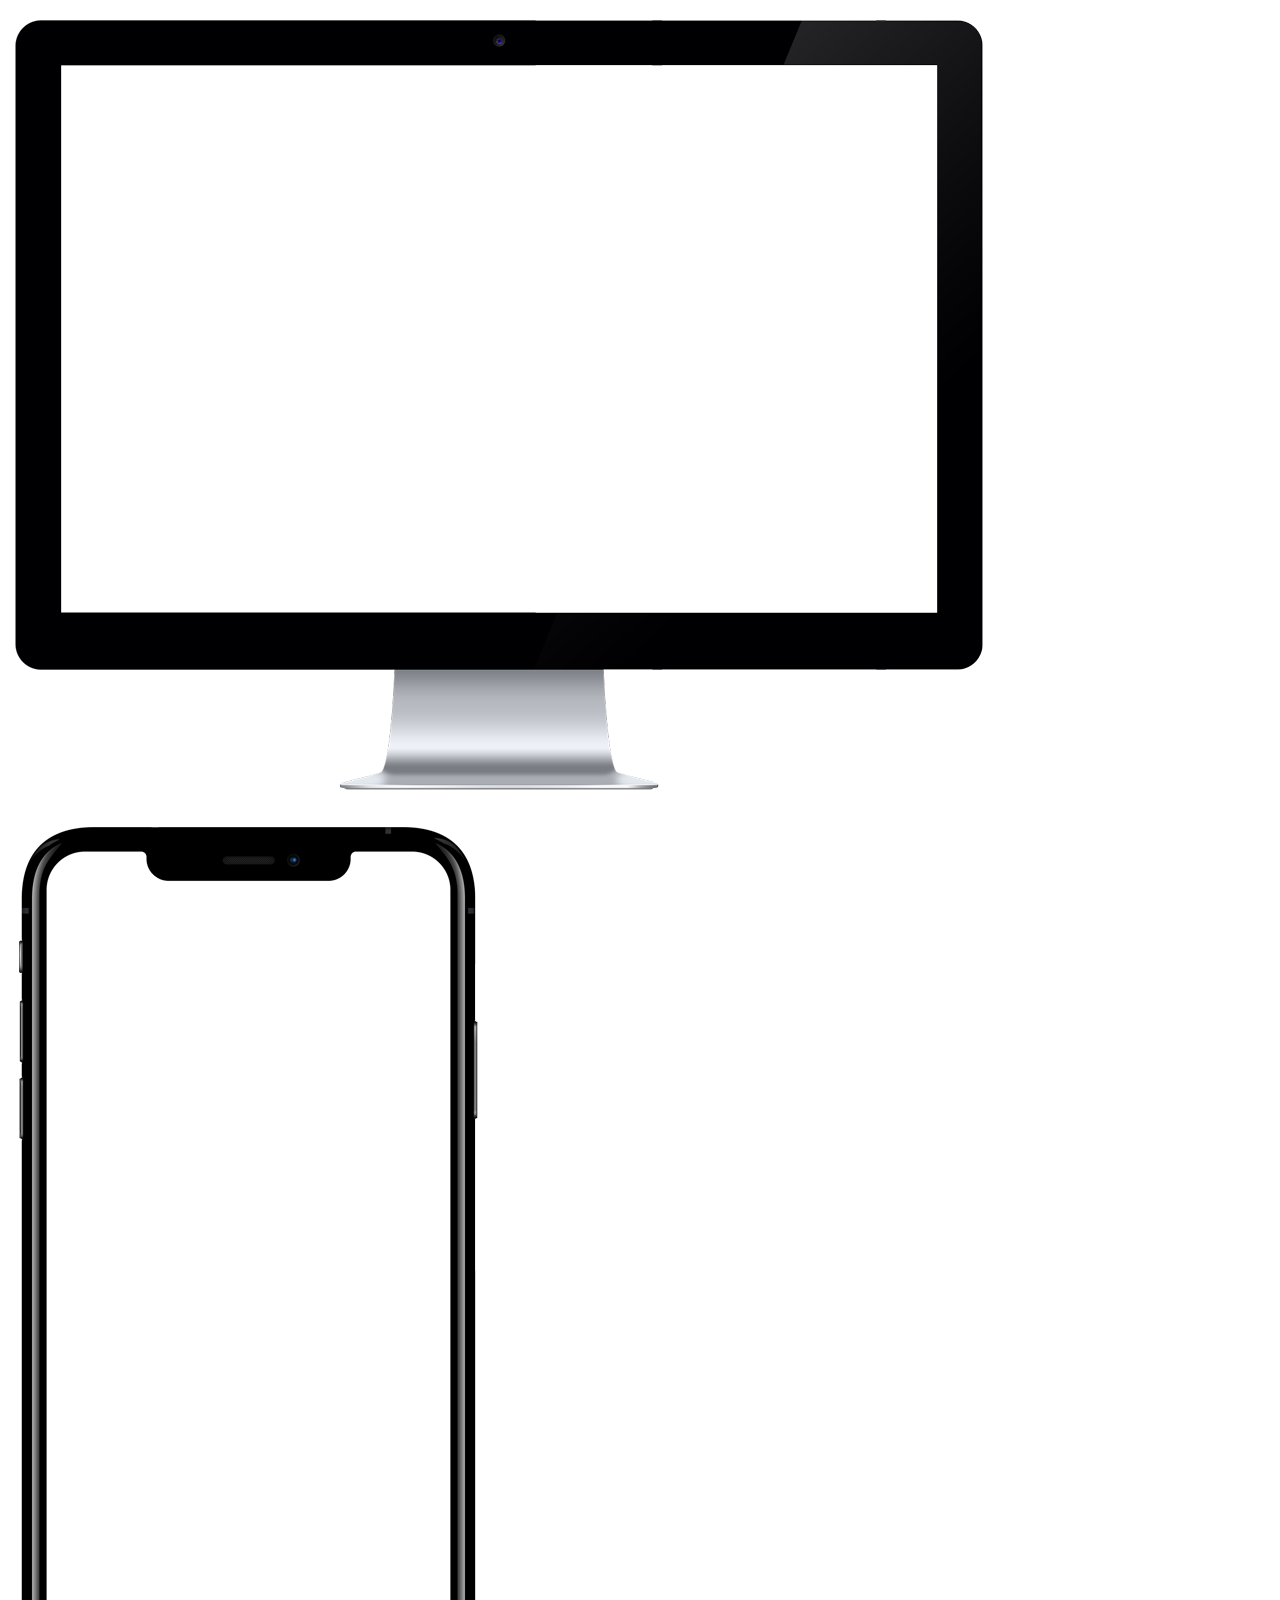
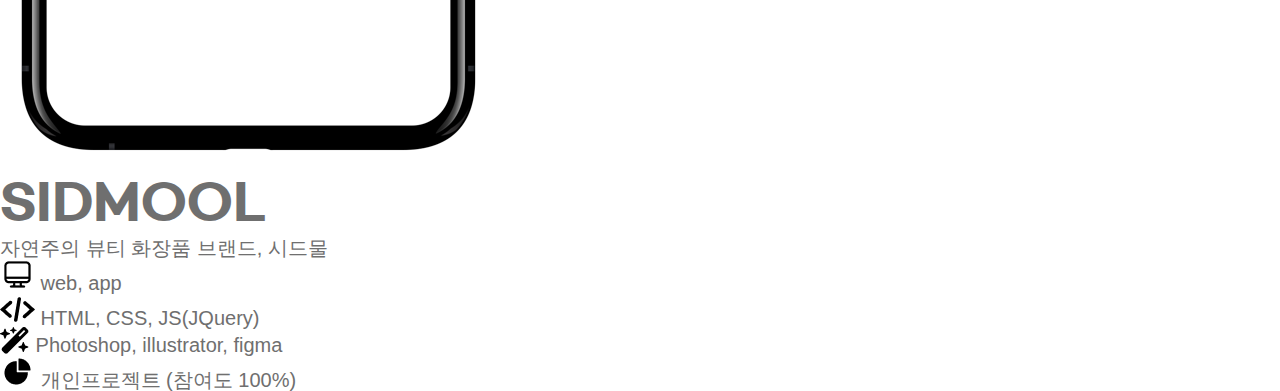
<file: design_gallery_01 copy.html>
<!doctype html>
<html>
<head>
<meta charset="utf-8">
<meta http-equiv="X-UA-Compatible" content="IE=Edge">
<meta name="viewport" content="width=device-width, initial-scale=1.0, maximum-scale=1.0, minimum-scale=1.0, user-scalable=no" />

<title>Untitled Document</title>
  <!--[if lt IE 9]>
      <script src="js/html5.js"></script>
   <![endif]-->

<link href="css/common.css" rel="stylesheet" type="text/css">
<link href="css/style.css" rel="stylesheet" type="text/css">

<link rel="stylesheet" type="text/css" href="./css/slick.css">
<script src="js/jquery-3.1.1.min.js"> </script>
<script src="js/jquery-migrate-3.0.0.js"></script>  
<script src="js/logo_screen.js"></script>  
<script src="js/gallery.js"></script>  


<script src="./js/slick.js" type="text/javascript" charset="utf-8"></script>
</head>

<body >
<div id="wrap">
  <header id="header"></header>
  <section class="projects">
    <div class="cont">
        <div class="img_box">
            <p class="moniter"><img src="images/sec2_mockup_monitor.png"></p>
            <p class="phone"><img src="images/sec2_mockup_phone.png"></p>
        </div>
        <div class="txt_box">
        <h2>SIDMOOL</h2>
        <p>자연주의 뷰티 화장품 브랜드, 시드물</p>
        
        <p><img src="images/sec2_icon_01.png"> web, app</p>
        <p><img src="images/sec2_icon_02.png"> HTML, CSS,  JS(JQuery)</p>
        <p><img src="images/sec2_icon_03.png"> Photoshop, illustrator, figma</p>
        <p><img src="images/sec2_icon_04.png"> 개인프로젝트 (참여도 100%)</p>
      </div><!--txt_box end-->
        <!-- <h1 class="wow fadeInDown" data-wow-delay="0.2s">XFAIRE</h1>
        <p class="wow fadeInDown" data-wow-delay="0.2s">Digital streaming service</p>
        <img class="wow fadeInUp" data-wow-delay="0.2s" data-src="https://s3-us-west-2.amazonaws.com/bradengelhardt/assets/xfaire.jpg"> -->
      </div>
    </div><!--cont--->
  </section>
  <footer id="footer"></footer>
</div>
</body>

</html>
</file>
<file: css/common.css>
@charset "utf-8";

/*googleips 웹폰트 css 파일 불러오기*/
@import url(https://fonts.googleapis.com/css?family=Galada|Nanum+Gothic|Nanum+Myeongjo);
/*font-family: 'Nanum Gothic', sans-serif;
font-family: 'Nanum Myeongjo', serif;
font-family: 'Galada', cursive; */


/* 저장된 글꼴 파일 선언*/
@font-face {
  font-family : 'Gmarket';  
  font-weight: 700;
  font-style: normal;
  src : url("../font/GmarketSansTTFBold.woff")format('woff'),url("../font/GmarketSansTTFBold.woff2")format('woff2'); 
}  
@font-face {
  font-family : 'Gmarket';  
  font-weight: 400;
  font-style: normal;
  src : url("../font/GmarketSansTTFMedium.woff")format('woff'),url("../font/GmarketSansTTFMedium.woff2")format('woff2'); 
}  
@font-face {
  font-family : 'Gmarket';  
  font-weight: 200;
  font-style: normal;
  src : url("../font/GmarketSansTTFLight.woff")format('woff'),url("../font/GmarketSansTTFLight.woff2")format('woff2'); 
}  
/* 저장된 글꼴 파일 선언*/
/* @font-face { font-family : font_gothic;    
                src : url(../font/NanumGothic.ttf); }  */
/* 웹사이트의 글꼴 파일 선언*/
/* @font-face { font-family : font_gothic;    
                src : url(http://uhbee.com/nanum.eot) ; }   */


* {margin:0; padding:0;
   font-size: inherit;
   font-weight: inherit;color:inherit}
html{font-size:16px; line-height:1.15em;}
body{ 
      color:#6f6f6f;
      font-family: 'Noto Sans KR', sans-serif; }
ul, ol, li{list-style-type:none}
svg,img,embed,object,iframe,fieldset {
  vertical-align: bottom;border:none;}
hr {clear:both;border:none}
a {color:inherit;text-decoration:none;background-color:transparent}
b,strong {font-weight: bolder;}
small {font-size: 80%;}
sub,sup {font-size: 75%;line-height: 0;position: relative;vertical-align: baseline;}
sub {bottom: -0.25em;}
sup {  top: -0.5em;}
table{border-collapse:collapse}
caption {  text-align: left;}
td,th { vertical-align: top; padding: 0;}
th { text-align: left;  font-weight: bold; }

button,input,optgroup,select,textarea {-webkit-appearance: none; /* 1 */
  appearance: none;
  vertical-align: middle;
  color: inherit;
  font: inherit;
  background: transparent;
  padding: 0;
  margin: 0;
  border-radius: 0;
  text-align: inherit;
  text-transform: inherit; /* 2 */
  color:inherit;font-size:inherit;
  font-family:inherit;
  outline:0
}
[type="checkbox"] {
  -webkit-appearance: checkbox;
  appearance: checkbox;
}

[type="radio"] {
  -webkit-appearance: radio;
  appearance: radio;
}
/*** Correct cursors for clickable elements. */
button,[type="button"],[type="reset"],[type="submit"] {
  cursor: pointer;
}

button:disabled,[type="button"]:disabled,[type="reset"]:disabled,[type="submit"]:disabled {
  cursor: default;
}
select:disabled {
  opacity: inherit;
}
progress {
  vertical-align: baseline;
}
textarea {
  overflow: auto;
}

[type="number"]::-webkit-inner-spin-button,
[type="number"]::-webkit-outer-spin-button {
  height: auto;
}
[type="search"] {
  outline-offset: -2px; /* 1 */
}
[type="search"]::-webkit-search-decoration {
  -webkit-appearance: none;
}
::-webkit-file-upload-button {
  -webkit-appearance: button; /* 1 */
  font: inherit; /* 2 */
}
label[for] {
  cursor: pointer;
}
details {
  display: block;
}
summary {
  display: list-item;
}
</file>
<file: css/style.css>
.inner{
  max-width:1440px;
  margin:0 auto; 
  padding:0 70px;
  box-sizing: border-box;
}
#wrap{
  position: relative;
}
h2{
  font-family : 'Gmarket';  
  font-style: normal;
  font-weight: 700;
  font-size: 3rem;
  line-height: 1.5em;
}
h3{
  font-style: normal;
  font-weight: 700;
  font-size: 3rem;
  line-height: 1.5rem;
}
.flex{
  display: flex;
}
.modal_bg{
  width: 100%;
  height: 100%;
  position: fixed;
  top: 0;
  left: 0;
  right: 0;
  background: rgba(0, 0, 0, 0.6);
  z-index: 999;
}
.modal_wrap{
  position: absolute;
  top: 50%;left: 50%;
  transform: translate(-50%, -50%);
  width: 600px;
  height: 90vh;
  background: #fff;
  z-index: 1000;
}

 /*   팝업 임시 버튼 스타일  */
 .btn-box .btn-open {
  display: block;
  width: 200px;
  height: 50px;
  margin: 80px auto 0;
  line-height: 50px;
  background: #333;
  text-align: center;
}
.btn-box .btn-open span {
  color: #fff;
}

/*********************header****************************/


/*********************section 3 clone****************************/
#clone{
  background-image: url(../images/sec3_back.jpg);
  background-size: cover;
}
#clone .clone_inner{
  display: flex;
  flex-direction: row;
  flex-wrap: nowrap;
  margin: 0 70px;
 
}
@media screen and (max-width: 1000px){
#clone .clone_inner {
    flex-direction: column;
    margin: 0 auto;}
  }
#clone .name{ 
   width:15%;
   margin: auto 0;
  }

#clone #clone_name{
  margin-top: 0px;
  margin-bottom: 0px;
  font-weight: 900;
  line-height: 1.2em; 
}

#clone .box_list {
  margin-top: 50px;
  width: 1170px;

  display: flex;
  flex-direction: row;
  flex-wrap: wrap;
  justify-content: space-between;
    
  padding-right: 15px;
    padding-left: 15px;
    margin-right: auto;
    margin-left: auto;
}

#clone .box{
  position: relative;
  width: calc(100%/2 - 30px);
  height: 40vh;
  margin-bottom: 30px;
  margin-right: 30px;
  box-sizing: border-box;



  border-radius: 80px 0 0 0;
  transition: 0.5s;
  overflow: hidden;
}

#clone .box.box_1{
  background: linear-gradient(rgba(0, 0, 0, 0), rgba(0, 0, 0, 0)), url(../images/sec3_screencapture_01.png);  

  background-size: cover;
}
#clone .box.box_1:hover{
  background: linear-gradient(rgba(0, 0, 0, 0.5), rgba(0, 0, 0, 0.5)), url(../images/sec3_screencapture_01.png);  
  background-size: cover;
}
#clone .box.box_2{
  background: linear-gradient(rgba(0, 0, 0, 0), rgba(0, 0, 0, 0)), url(../images/sec3_screencapture_02.png);  
  background-color: #484848;
  background-size: cover;
}
#clone .box.box_2:hover{
  background: linear-gradient(rgba(0, 0, 0, 0.5), rgba(0, 0, 0, 0.5)), url(../images/sec3_screencapture_02.png);  
  background-color: #484848;
  background-size: cover;
}

#clone .box.box_3{
  background: linear-gradient(rgba(0, 0, 0, 0), rgba(0, 0, 0, 0)), url(../images/sec3_screencapture_03.png);  
  background-color: #484848;
  background-size: cover;
}
#clone .box.box_3:hover{
  background: linear-gradient(rgba(0, 0, 0, 0.5), rgba(0, 0, 0, 0.5)), url(../images/sec3_screencapture_03.png);  
  background-color: #484848;
  background-size: cover;
}
#clone .box.box_4{
  background: linear-gradient(rgba(0, 0, 0, 0), rgba(0, 0, 0, 0)), url(../images/sec3_screencapture_04.png);  
  background-color: #484848;
  background-size: cover;
}
#clone .box.box_4:hover{
  background: linear-gradient(rgba(0, 0, 0, 0.5), rgba(0, 0, 0, 0.5)), url(../images/sec3_screencapture_04.png);  
  background-color: #484848;
  background-size: cover;
}
#clone .box:hover{
  /* background:rgba(0, 0, 0, 0.3); */
  border-radius: 0 0 0 0;
  background-color:  rgba(0, 0, 0, 0.5);
}


#clone .box:hover .txt_box{
  transform: translateY(0%);
}
#clone .txt_box{
  position: absolute;
  width: 100%;
  bottom: 0;
  left: 0;
  background-color:rgba(0, 0, 0, 0.9);
  color: #fff;
  transform: translateY(50%);
  transition: .4s;
}
#clone .txt_box .tit h2{
  font-weight: 700;
}
#clone .txt_box .tit{
  display: flex;
  flex-direction: row;
  flex-wrap: wrap;
  margin-left: 30px;
  
}
#clone .txt_box .tit p{
  color: #fff;
  line-height: 1.3em;
  margin-left: 20px;
  margin-top: 28px;
}
#clone .txt_box .txt{
  display: flex;
  flex-direction: row;
  flex-wrap: wrap;
  justify-content: space-between;
}
#clone .txt_box .txt p{
  color: #fff;
  font-size: 1.5rem;
  line-height: 1.3em;
  margin-left: 30px;
  text-align: start;
}
#clone .txt_box .txt .link{
  margin-right: 20px;
  margin-bottom: 20px;
}
#clone .txt_box .txt .link img{
  width: 70%;
}
@media screen and (max-width: 1000px) {  
  #clone .inner{
    /* display: flex;
    flex-wrap: wrap;
    justify-content: space-between; */
    flex-direction: column;
    
  }
  #clone .name {
    width: auto;
    margin: 70px auto 0 auto;
}
#clone .box_list {
  /* margin-top: 50px;
  display: flex;
  flex-direction: row;
  flex-wrap: wrap;
  justify-content: space-between; */
  width: 100%;
}
#clone .box {
  /* position: relative;
  width: calc(100%/2 - 30px);
  margin-bottom: 30px;
  margin-right: 30px;
  box-sizing: border-box;
  background-image: url(../images/logo-screen_moon.png);
  background-color: #484848;
  border-radius: 80px 0 0 0;
  transition: 0.5s; */
  height: 300px;
}
}  

@media screen and (max-width: 768px) {  
  #clone .inner {
    /* flex-direction: column; */
    padding: 0 10px;
}
#clone .box_list {
  margin-top: 15px;
}
#clone .box {
  width: calc(100%/2 - 10px);
  margin-bottom: 10px;
  margin-right: 10px;
}
#clone .txt_box .tit h2 {
  font-size: 20px;
}
#clone .txt_box .tit {
  margin-left: 10px;
}
#clone .txt_box .tit p {
  color: #fff;
  font-size: 14px;
  margin-top: 21px;
  /* line-height: 1.3em;
  margin-left: 20px;
 */
}
#clone .txt_box .txt p {
  margin-left: 10px;
  /* color: #fff;
  font-size: 1.5rem;
  line-height: 1.3em; */

}
#clone .box {
  height: 265px;
}

#clone .txt_box{
  position: absolute;
  width: 100%;
  bottom: 0;
  left: 0;
  background-color: #333;
  color: #fff;  transition: .4s;
  transform: translateY(0%);

}
}

/*********************footer****************************/



/****************************************************** 레이아웃에서 가져온것 */
/* general styles */

body {
    font-family: "Raleway", sans-serif !important;
  }
  
  ul {
    list-style-type: none;
  }
  
  a {
    text-decoration: none !important;
  }
  
  h1 {
    color: #7ABDFF;
    font-weight: bold;
  }
  
  p {
    font-size: 20px;
    /* color: #484848; */
  }

  
  
  .section {
    text-align: center;
  }
  
  .skillbar {
    cursor: pointer;
  }
  
  .hide {
    display: none;
  }
  
  .display {
    display: block;
  }
  
  /* flash alert styles */
  
  .flash-container {
    width: 100%;
    position: fixed;
    z-index: 700;
    padding-top: 20px;
    font-weight: bold;
  }
  
  .alert {
    text-align: center !important;
    width: 500px !important;
    margin-left: auto !important;
    margin-right: auto !important;
    color: #211809 !important;
  }
  
  /* Nav Screen */
  
  .nav-screen {
    height: 100%;
    z-index: 500;
    position: fixed;
    background-color: rgba(0, 0, 0, 0.8);
    opacity: 1;
    right: -285px; /* start off behind the scenes */
    -webkit-font-smoothing: antialiased;
    position: fixed;
    width: 285px;
  }
  .nav-screen .close_x{
    position: absolute;
    top:20px;
    right: 20px;
  }
  .nav-screen .active {
    display: block;
  }



    /* logo Screen */
    #logo-screen {
      /* background-image: url(../images/logo-screen_back.jpg); */
      background: linear-gradient(rgba(0, 0, 0, 0.3), rgba(0, 0, 0, 0.3)), url(../images/logo-screen_back.jpg);  

      display: none;
      position: relative;
    height: 100%;
    width: 100%;
    z-index: 500;
    position: fixed;
   
  
    background-size: cover;
    opacity: 1;
    box-sizing: border-box;
    overflow: hidden;
    /* right: -285px; */
     /* start off behind the scenes */

    -webkit-font-smoothing: antialiased;
    position: fixed;
  }

  #logo-screen .close_x img{
    position: absolute;
    top:10px;
    right: 10px;
  }

    #logo-screen .text-box{
    margin-top: 80px;
    margin-left: 70px;
    color: #fff;
    font-weight: 900;
    width: 500px;
    z-index: 5;
  }
  @media screen and (max-width: 1000px) {  
    #logo-screen .text-box{
      margin-top: 70px;
      margin-left:20px;
    }
  }
  #logo-screen .name_top{
    display: flex;
    flex-direction: row;
  }
  @media screen and (max-width: 500px) {  
    #logo-screen .name_top{
      /* display: flex; */
      flex-direction:column;
      margin-bottom: 20px;
    }
  }
  #logo-screen .text-box .hi{
    color: #fff;
    font-weight: 300;
  }
  #logo-screen .name{
    color: #fff;
    font-weight: 900;
    margin-bottom: 20px;
  }
  #logo-screen .name_box{
    display: flex;
    flex-direction: row;
  }
  #logo-screen .name_box h2{
    margin-top: 0;
  }

  #logo-screen .line{
    width: 100px;
    background-color: #fff;
    display: block;

    margin: 10px 5px 10px 5px;
    margin-left: 10px;
    margin-right: 10px;
    height: 1px;
    background-color: #fff;
    transform: translateY(25px);
  }


  #logo-screen .big{
    font-family : 'Gmarket';  
    font-size: 8rem;
    line-height: 9rem;
    font-weight: 900;
  }
  #logo-screen .big a{
    color: transparent;
    -webkit-text-stroke-width: 1px;
    -webkit-text-stroke-color: #fff;
  }
  #logo-screen .big a:hover{
    color: #fff;    -webkit-text-stroke-width: 0px;
  }
  @media screen and (max-width: 1000px) {  
    #logo-screen .big{
      /* font-family : 'Gmarket';   */
      font-size: 6rem;
      line-height: 1em;
      font-weight: 900;
    }
  }

  @media screen and (max-width: 768px) {  
    #logo-screen .big{
      /* font-family : 'Gmarket';   */
      font-size: 4rem;
      /* line-height: 1em;
      font-weight: 900; */
    }
  }


  #logo-screen .kakao_box{
    z-index: 50;
  }
  #logo-screen .kakao_box .kakao_txt{
    display: flex;
  }
 
  #logo-screen .kakao_box .txt{
    z-index: 50;
  }
  #logo-screen .kakao_box .txt a{
    color: #fff;
  }
  #logo-screen .kakao_box .mail{
    margin-top: auto;
  }
  @media screen and (max-width: 768px) {  
    #logo-screen .kakao_box .mail{
      margin-top: -15px;
    }
  }
  /* #logo-screen .kakao_box .txt a:hover{
    color: #7ABDFF;
  } */

  
  #logo-screen .kakao_img img{
    width: 150px;
  }
  @media screen and (max-width: 768px) {  
    #logo-screen .kakao_img img{
      display: none;
    }
  }
 

  #logo-screen .kakao_box .btn{
   margin-top: 20px;
}
  #logo-screen .kakao_txt .btn_a {
    color: #fff;
  }
  #logo-screen .kakao_txt .btn_a:hover {
    color: #fff;
    background-color: #7ABDFF;
  }



  #logo-screen .moon img{
    animation-name: rotate_image;
    animation-duration: 15S;
    animation-iteration-count: infinite;
    animation-timing-function: linear;

    position: absolute;
    bottom: -30%;
    right: -5%;
    z-index: -1;
   
  }
  @keyframes rotate_image{
    0%{transform: rotate(0deg);}
    50%{transform: rotate(180deg);}
    100%{transform: rotate(360deg);}
  }


  @media screen and (max-width: 768px) { 
    #logo-screen .moon img{
      bottom: -50%;
      filter: brightness(0.8);
      z-index: -2;
    } 
  }
  #logo-screen .astronaut img{
    width: 150px;
    position: absolute;
    top: 10%;
    right: 10%;
    animation:dungdung 1s infinite alternate;  
  }
  @keyframes dungdung{
    0%{transform:translate(0,0);}
    100%{transform:translate(0,50px);}
 }  
 @media screen and (max-width: 1000px) {  
  #logo-screen .astronaut img{
    width: 130px;
  }
}
 @media screen and (max-width: 768px) {  
  #logo-screen .astronaut img{
    width: 75px;
    top: 25%;
    right: 10%;
    filter: brightness(0.8);
    z-index: -1;
  }
}


  /* @keyframes rotate_image{
    from{transform: perspective(); transform: rotate(-360deg);}
    to{transform: rotate(360deg);}
  } */

  /* nav header links */
  
  .nav-brand {
    position: fixed;
    left: 10px;
    /* top:7px; */
    z-index: 600;
    padding: 4px;
    animation: fadeIn 1s 2s both;
  }
  
  .nav-brand img {
    width: 50px;
  }
  .nav-brand:hover img{
    filter: invert(50%) sepia(99%) saturate(1990%) hue-rotate(185deg) brightness(110%) contrast(50%);
  }
  
  .bars {
    display: none !important;
    float: right;
    padding: 20px;
    position: fixed;
    right: 0;
    z-index: 500;
    cursor: pointer;
    animation: fadeIn 1s 2s both;
  }
  
  .fa-times {
    color: #ff6363;
    float: right;
    padding: 20px;
    right: 0;
    z-index: 600;
    cursor: pointer;
  }
  
  .header-links {
    position: fixed;
    width: 100%;
    z-index: 500;
 padding-right: 20px;
 animation: fadeIn 1s 2s both;
  }
  
  .header-links li {
    color: white;
    display: inline;
    float: right;
    padding: 15px;
    font-size: 16px;
   
  }
  
  .header-links a {
    font-weight: 700;
    color: #757575;
    -webkit-transition: all 0.2s ease-in;
  }
  
  .header-links a:hover {
    color: #7ABDFF !important;
  }
  
  /* slide out nav menu styles */
  
  .nav-container {
    padding-top: 10%;
  }
  
  .nav-links {
    width: 250px;
    text-align: center;
    margin-left: auto;
    margin-right: auto;
  }
  
  .nav-links ul {
    margin-top: 15%;
    text-align: center;
    padding-top: 10%;
  }
  
  .nav-links a {
    color: #ffffff;
    font-size: 30px;
    line-height: 2.5;
    font-weight: bold;
    text-decoration: none;
    margin-left: auto;
    margin-right: auto;
  }
  
  .nav-links a:hover {
    color: #7ABDFF;
    -webkit-transition: all 0.6s ease-in-out;
    -o-transition: all 0.6s ease-in-out;
    -ms-transition: all 0.6s ease-in-out;
    -moz-transition: all 0.6s ease-in-out;
    transition: all 0.6s ease-in-out;
  }
  
  #fp-nav ul li .fp-tooltip {
    color: #5f5f5f !important;
  }
  
  /* Expanding border effect */
  
  .header-links a::after {
    display: block;
    margin: 0 auto;
    margin-top: 5px;
    width: 0;
    height: 2px;
    background-color: #fff;
    content: "";
    opacity: 0;
    -webkit-transition: width 0.6s, opacity 0.8s;
    -moz-transition: width 0.6s, opacity 0.8s;
    transition: width 0.6s, opacity 0.8s;
  }
  
  .header-links a:hover::after,
  .header-links a:focus::after {
    opacity: 1;
    width: 100%;
  }
  
  /* main header section */
  
  .opaque-bg {
    margin-left: auto;
    margin-right: auto;
    max-width:500px;
    padding: 1px 1px 5px 5px;
  }
  #aboutme .inner{
    padding: 0 30px;
  }
  .aboutme {
    background-image: url(../images/sec1_back.jpg);
    background-size:contain;
  }
  
  .aboutme p {
    color: white;
    font-weight: 100;
    font-size: 1.5rem;
  }
  .aboutme  h2{
    color: white;
    font-weight: 900;
  }
  #aboutme .opaque-bg{
    display: flex;
    flex-direction: row;
    flex-wrap: nowrap;
    justify-content: center;
  }
  #aboutme .astronaut{
    position: absolute;
    top: 10%;
    right: 50%;
    transform: translate(50%, 0);
  }
  /* 우주인 */
    #aboutme .astronaut img{
    width: 100px;
    animation:dungdung 1s infinite alternate;  
  }
  /* 둥둥 애니메이션 */
  @keyframes dungdung{
    0%{transform:translate(0,0);}
    100%{transform:translate(0,50px);}
 }  
 @media screen and (max-width: 768px) {  
  #aboutme .astronaut img{
    width: 75px;
  }
}

 #aboutme h2{
  font-size: 3rem;
}
  #aboutme .line{
    display: block;
    width: 100%;
    margin: 10px 5px 10px 5px;
    margin-left: 10px;
    margin-right: 10px;
    height: 1px;
    background-color: #fff;
    transform: translateY(25px);

    /* height: 1px;
    position: relative; */
   
  }
  #aboutme p{
     font-family: 'Noto Sans KR';  
  }
 

  .aboutme .earth img{
    height: 200px;
    position: absolute;
    width: 100%;
    bottom: 0;
    right: 0;
  }
  

  #aboutme .scrolldown{
    position: absolute;
    bottom: 60px;
    left: 50%;
    transform: translateX(-50%);
    background: #25271d33;
    border-radius: 50%;
    animation: fadeIn 1s 2s both;
  }
  #aboutme .scrolldown .mouse_outline{
    width: 30px;
    height: 48px;
    border-radius: 12px;
    border: 2px solid #fff;
  }
  #aboutme  .scrolldown p.mouse_wheel{
    width: 4px;
    height: 12px;
    border-radius: 2px;
    background: #fff;
    position: absolute;
    top: 12px;
    left: calc(50% - 2px);
    animation: mouseslide 1s linear reverse infinite;
  }

 /* mouse scroll (하단 마우스 휠) */
  @keyframes mouseslide{
    0%{transform: translateY(0);}
    100%{transform: translateY(-4px);}
  }
  



    /* bouncing arrow */
  
    .fa-chevron-down {
      color: #fff !important;
      bottom: 15px;
      margin-left: -30px;
      cursor: pointer;
      position: absolute;
      opacity: 0;
      -webkit-transition: 1.2s ease;
    }
  /* Scroll down indicator (bouncing) */
  
  @-webkit-keyframes bounce {
    0%,
    20%,
    50%,
    80%,
    100% {
      -webkit-transform: translateY(0);
      transform: translateX(0);
    }
    40% {
      -webkit-transform: translateY(-30px);
      transform: translateY(-30px);
    }
    60% {
      -webkit-transform: translateY(-15px);
      transform: translateY(-15px);
    }
  }
  
  @-moz-keyframes bounce {
    0%,
    20%,
    50%,
    80%,
    100% {
      transform: translateY(0);
    }
    40% {
      transform: translateY(-30px);
    }
    60% {
      transform: translateY(-15px);
    }
  }
  
  @keyframes bounce {
    0%,
    20%,
    50%,
    80%,
    100% {
      -ms-transform: translateY(0);
      transform: translateY(0);
    }
    40% {
      -ms-transform: translateY(-30px);
      transform: translateY(-30px);
    }
    60% {
      -ms-transform: translateY(-15px);
      transform: translateY(-15px);
    }
  }
  
  .bounce {
    -webkit-animation: bounce 2s infinite;
    animation: bounce 2s infinite;
  }
  

  /* about section */

  /********************** 프로젝트 start ********************/
  @import url('https://fonts.googleapis.com/css?family=Raleway');  
 $defaultSeconds: 3s;  
 body {  
      margin: 0;  
      padding: 0;  
      /* font-family: 'Raleway', sans-serif;   */
 }  
 .flex-container {  
      position: absolute;  
      top:0;
      height: 100vh;  
      width: 100%;  
      display: -webkit-flex; /* Safari */  
      display: flex;  
      overflow: hidden;  
     
 }  

 @media screen and (max-width: 768px) {  
  .flex-container {  flex-direction: column;  
  }
}  

 .flex-title {  
  font-family : 'Gmarket'; 
      color: #f1f1f1;  
      position: relative;  
      font-size: 5rem;  
      margin: auto;  
      text-align: center;  
      transform: rotate(90deg);  
      top: 40%;  
      -webkit-transition: all 500ms ease;  
      -moz-transition: all 500ms ease;  
      -ms-transition: all 500ms ease;  
      -o-transition: all 500ms ease;  
      transition: all 500ms ease;  

 }  
 @media screen and (max-width: 1500px) {  
  .flex-title {font-size: 3rem;}  
 }

 @media screen and (max-width: 768px) {  
  .flex-title { 
    transform: rotate(0deg) !important;
    font-size: 2.5rem;
  }  
  .flex-slide:hover .flex-title{
    display: none;
  }
  .big_tit{
    font-size: 12px;
  }
}  




 .flex-about {  
      opacity: 0;  
      color: #f1f1f1;  
      position: relative;  
      width: 70%;  
      font-size: 2vw;  
      padding: 3.5%;  
      top: 20%;  
      border: 1px solid #f1f1f1; 
      /* border-radius: 50px 0 0 0 ;   */
      line-height: 1.3;  
      margin: auto;  
      text-align: left;  
      transform: rotate(0deg);  
      -webkit-transition: all 500ms ease;  
      -moz-transition: all 500ms ease;  
      -ms-transition: all 500ms ease;  
      -o-transition: all 500ms ease;  
      transition: all 500ms ease;  
      font-family: 'Noto Sans KR', sans-serif; 

 }  
 @media screen and (max-width: 768px) {  
  .flex-about {  
    border: none; 
    width: 90%;
    top: 50%;
    transform: translateY(-50%);
  }
 }
 #projects .flex-about .tit{
  text-align: center;
  font-weight: 900;
  font-size: 2rem;
}
@media screen and (max-width: 768px) {  
  #projects .flex-about .tit{
  
    font-size: 1.5rem;
    line-height: 1.3em;
    margin-bottom: auto;
    font-weight: 400;
  }
}

 .flex-about p{
  color: #fff; 
  font-size: 1.5rem;
 }
 #projects .flex-about .txt img{
  width: 18px;
  margin-right: 5px;
 }
 @media screen and (max-width: 768px) {  
  #projects .flex-about .txt img{
    width: auto;
    }
} 
#projects .flex-about .link_list{
  display: flex;
  flex-direction: row;
  flex-wrap: wrap;
} 
.btn_a{
 padding: 5px 10px;
  border: 1px solid #fff;
  border-radius: 10px;
  margin-right: 10px;
}
#projects .btn_a a{
  color: #fff; 
}


#projects .btn_a:hover{
  color: #fff; 
  background-color: #7ABDFF;
}

#projects .flex-about .link_list img{
  width: 18px;
  margin-right: 5px;

}

/* 프로젝트 호버시 */

 .flex-slide:hover .flex-title{
  /* opacity: 0; */
  transform: rotate(0deg);
  top: 20%;
 }
.flex-slide:hover .flex-about  {
  opacity: 1;  
}
.flex-slide:hover .big_tit{
  opacity: 0;  
}
.flex-slide.home:hover{
  background: linear-gradient(rgba(0, 0, 0, 0.8), rgba(0, 0, 0, 0.7)), url(../images/sec2_backimg_01.jpg);
  background-size: cover;
  background-position: center center;
}

.flex-slide.about:hover {
  background: linear-gradient(rgba(0, 0, 0, 0.8), rgba(0, 0, 0, 0.7)), url(../images/sec2_backimg_02.jpg);
  background-size: cover;
  background-position: center center;
}  

.flex-slide.work:hover {
  background: linear-gradient(rgba(0, 0, 0, 0.7), rgba(0, 0, 0, 0.7)), url(../images/sec2_backimg_03.jpg);
  background-size: cover;
  background-position: center center;}

  .flex-slide.canya:hover {
    background: linear-gradient(rgba(0, 0, 0, 0.7), rgba(0, 0, 0, 0.7)), url(../images/sec2_backimg_04.jpg);
    background-size: cover;
    background-position: center center;}

 .flex-slide {  
      -webkit-flex: 1; /* Safari 6.1+ */  
      -ms-flex: 1; /* IE 10 */    
      flex: 1;  
      /* cursor: pointer;   */
      -webkit-transition: all 500ms ease;  
      -moz-transition: all 500ms ease;  
      -ms-transition: all 500ms ease;  
      -o-transition: all 500ms ease;  
      transition: all 500ms ease;  
      -ms-overflow-style: none;
 }  

 .flex-slide::-webkit-scrollbar{
  display:none;
}


 @media screen and (max-width: 768px) {  
  .flex-slide {  overflow: auto;  
  overflow-x: hidden;  }
  /* .flex-slide::-webkit-scrollbar { 
    display: none;
} */
}  



 /* .flex-slide p {  

 }    */
 /* @media screen and (max-width: 768px) {  
  .flex-slide p{font-size: 2em; }
}   */
 /* .flex-slide ul li {  
      @media screen and (max-width: 768px) {  
           font-size: 2em;  
      }  
 }    */

 .flex-slide:hover {  
      -webkit-flex-grow: 3;  
      flex-grow: 3;  
 }  
 .home {  
      height: 100vh;  
      background: linear-gradient(rgba(0, 0, 0, 0.5), rgba(0, 0, 0, 0.5)), url(../images/sec2_backimg_01.jpg);  
      background-size: cover;  
      background-position: center center;  
      /* background-attachment: fixed;   */
  
 }  
 
 @media screen and (min-width: 768px) {  
  .home {  
  animation: aboutFlexSlide $defaultSeconds 1;  
  animation-delay: 0s;}
}  

 @keyframes aboutFlexSlide {  
      0% {  
           -webkit-flex-grow: 1;  
           flex-grow: 1;  
      }  
      50% {  
           -webkit-flex-grow: 3;  
           flex-grow: 3;  
      }  
      100% {  
           -webkit-flex-grow: 1;  
           flex-grow: 1;  
      }  
 }  
 #projects .flex-slide  .big_tit p{
  color: #fff;
 }

 .flex-title-home {  
      @media screen and (min-width: 768px) {  
           transform: rotate(90deg);  
           top: 15%;  
           animation: aboutFlexSlide $defaultSeconds 1;  
           animation-delay: 0s;  
      }  
 }  
 @keyframes homeFlextitle {  
      0% {  
           transform: rotate(90deg);  
           top: 15%;  
      }  
      50% {  
           transform: rotate(0deg);  
           top: 15%;  
      }  
      100% {  
           transform: rotate(90deg);  
           top: 15%;  
      }  
 }  

 .flex-about-home {  
      opacity: 0;  
      @media screen and (min-width: 768px) {  
           animation: aboutFlexSlide $defaultSeconds 1;  
           animation-delay: 0s;  
      }  
 }  
 @keyframes flexAboutHome {  
      0% {  
           opacity: 0;  
      }  
      50% {  
           opacity: 1;  
      }  
      100% {  
           opacity: 0;  
      }  
 }  
 .about {  
      background: linear-gradient(rgba(0, 0, 0, 0.5), rgba(0, 0, 0, 0.5)), url(../images/sec2_backimg_02.jpg);  
      background-size: cover;  
      background-position: center center;  
      background-attachment: fixed;       
 }  
 .contact-form {  
      width: 100%;  
 }  
 input {  
      width: 100%;  
 }  
 textarea {  
      width: 100%;       
 }  
 .contact {  
           background: linear-gradient(rgba(0, 0, 0, 0.5), rgba(0, 0, 0, 0.5)), url(https://s3-us-west-2.amazonaws.com/s.cdpn.io/769286/lake-696098_1920.jpg);  
      background-size: cover;  
      background-position: center center;  
      background-attachment: fixed;  
 }  
 .work {  
           background: linear-gradient(rgba(0, 0, 0, 0.5), rgba(0, 0, 0, 0.5)), url(https://s3-us-west-2.amazonaws.com/s.cdpn.io/769286/forest-208517_1280.jpg);  
      background-size: cover;  
      background-position: center center;  
      background-attachment: fixed;  
 }  

 /* Preloader   */
 .spinner {  
      position: fixed;  
      top: 0;  
      left: 0;  
      background: #222;  
      height: 100%;  
      width: 100%;  
      z-index: 11;  
      margin-top: 0;  
      color: #fff;  
      font-size: 1em;  
 }  
 .cube1, .cube2 {  
  background-color: #fff;  
  width: 15px;  
  height: 15px;  
  position: absolute;  
  top: 0;  
  left: 0;  
  -webkit-animation: sk-cubemove 1.8s infinite ease-in-out;  
  animation: sk-cubemove 1.8s infinite ease-in-out;  
 }  
 .cube2 {  
  -webkit-animation-delay: -0.9s;  
  animation-delay: -0.9s;  
 }  
 @-webkit-keyframes sk-cubemove {  
  25% { -webkit-transform: translateX(42px) rotate(-90deg) scale(0.5) }  
  50% { -webkit-transform: translateX(42px) translateY(42px) rotate(-180deg) }  
  75% { -webkit-transform: translateX(0px) translateY(42px) rotate(-270deg) scale(0.5) }  
  100% { -webkit-transform: rotate(-360deg) }  
 }  
 @keyframes sk-cubemove {  
  25% {   
   transform: translateX(42px) rotate(-90deg) scale(0.5);  
   -webkit-transform: translateX(42px) rotate(-90deg) scale(0.5);  
  } 50% {   
   transform: translateX(42px) translateY(42px) rotate(-179deg);  
   -webkit-transform: translateX(42px) translateY(42px) rotate(-179deg);  
  } 50.1% {   
   transform: translateX(42px) translateY(42px) rotate(-180deg);  
   -webkit-transform: translateX(42px) translateY(42px) rotate(-180deg);  
  } 75% {   
   transform: translateX(0px) translateY(42px) rotate(-270deg) scale(0.5);  
   -webkit-transform: translateX(0px) translateY(42px) rotate(-270deg) scale(0.5);  
  } 100% {   
   transform: rotate(-360deg);  
   -webkit-transform: rotate(-360deg);  
  }  
 }  

  /********************** 프로젝트 end ********************/
  
  /* Skill bars */
  
  .container-skillbar {
    width: 100%;
    padding-top: 30px;
    padding-right: 2%;
    padding-left: 2%;
    height: auto;
    overflow: none;
  }
  .skillbar {
    position: relative;
    display: block;
    margin-bottom: 15px;
    width: 100%;
    background: #efefef;
    height: 30px;
    border-radius: 3px;
    -moz-border-radius: 3px;
    -webkit-border-radius: 3px;
    -webkit-transition: 0.4s linear;
    -moz-transition: 0.4s linear;
    -ms-transition: 0.4s linear;
    -o-transition: 0.4s linear;
    transition: 0.4s linear;
    -webkit-transition-property: width, background-color;
    -moz-transition-property: width, background-color;
    -ms-transition-property: width, background-color;
    -o-transition-property: width, background-color;
    transition-property: width, background-color;
  }
  
  .skillbar-title {
    position: absolute;
    top: 0;
    left: 0;
    width: 110px;
    font-weight: bold;
    font-size: 13px;
    color: #fff;
    background: #6adcfa;
    -webkit-border-top-left-radius: 3px;
    -webkit-border-bottom-left-radius: 4px;
    -moz-border-radius-topleft: 3px;
    -moz-border-radius-bottomleft: 3px;
    border-top-left-radius: 3px;
    border-bottom-left-radius: 3px;
  }
  
  .skillbar-title span {
    display: block;
    background: rgba(0, 0, 0, 0.15);
    padding: 0 20px;
    height: 30px;
    line-height: 30px;
    -webkit-border-top-left-radius: 3px;
    -webkit-border-bottom-left-radius: 3px;
    -moz-border-radius-topleft: 3px;
    -moz-border-radius-bottomleft: 3px;
    border-top-left-radius: 3px;
    border-bottom-left-radius: 3px;
  }
  
  .skillbar-bar {
    height: 30px;
    width: 0px;
    border-radius: 3px;
    -moz-border-radius: 3px;
    -webkit-border-radius: 3px;
  }
  
  .skill-bar-percent {
    position: absolute;
    right: 10px;
    top: 0;
    font-size: 11px;
    height: 30px;
    line-height: 30px;
    color: #ffffff;
    color: rgba(0, 0, 0, 0.5);
  }
  
  
  
  @keyframes homeFlextitle {
    0% {
      transform: rotate(90deg);
      top: 15%;
    }
    50% {
      transform: rotate(0deg);
      top: 15%;
    }
    100% {
      transform: rotate(90deg);
      top: 15%;
    }
  }
  
  .flex-about-home {
    opacity: 0;
    @media screen and (min-width: 768px) {
      animation: aboutFlexSlide $defaultSeconds 1;
      animation-delay: 0s;
    }
  }
  
  @keyframes flexAboutHome {
    0% {
      opacity: 0;
    }
    50% {
      opacity: 1;
    }
    100% {
      opacity: 0;
    }
  }
  
  
  
  .about {
    background: linear-gradient(rgba(0, 0, 0, 0.5), rgba(0, 0, 0, 0.5)), url(../images/sec2_backimg_02.jpg);
    
    background-size: cover;
    background-position: center center;
    /* background-attachment: fixed;	 */
  }
  .contact-form {
    width: 100%;
  }
  input {
    width: 100%;
  }
  textarea {
    width: 100%;	
  }
  .contact {
      background: linear-gradient(rgba(0, 0, 0, 0.5), rgba(0, 0, 0, 0.5)), url(https://s3-us-west-2.amazonaws.com/s.cdpn.io/769286/lake-696098_1920.jpg);
    background-size: cover;
    background-position: center center;
    /* background-attachment: fixed; */
  }
  .work {
      background: linear-gradient(rgba(0, 0, 0, 0.5), rgba(0, 0, 0, 0.5)), url(../images/sec2_backimg_03.jpg);
    background-size: cover;
    background-position: center center;
    /* background-attachment: fixed; */
  }

  .canya {
    background: linear-gradient(rgba(0, 0, 0, 0.5), rgba(0, 0, 0, 0.5)), url(../images/sec2_backimg_04.jpg);
  background-size: cover;
  background-position: center center;
  /* background-attachment: fixed; */
}
  
/* Preloader */
  .spinner {
    position: fixed;
    top: 0;
    left: 0;
    background: #222;
    height: 100%;
    width: 100%;
    z-index: 11;
    margin-top: 0;
    color: #fff;
    font-size: 1em;
  }
  
  .cube1, .cube2 {
    background-color: #fff;
    width: 15px;
    height: 15px;
    position: absolute;
    top: 0;
    left: 0;
    
    -webkit-animation: sk-cubemove 1.8s infinite ease-in-out;
    animation: sk-cubemove 1.8s infinite ease-in-out;
  }
  
  .cube2 {
    -webkit-animation-delay: -0.9s;
    animation-delay: -0.9s;
  }
  
  @-webkit-keyframes sk-cubemove {
    25% { -webkit-transform: translateX(42px) rotate(-90deg) scale(0.5) }
    50% { -webkit-transform: translateX(42px) translateY(42px) rotate(-180deg) }
    75% { -webkit-transform: translateX(0px) translateY(42px) rotate(-270deg) scale(0.5) }
    100% { -webkit-transform: rotate(-360deg) }
  }
  
  @keyframes sk-cubemove {
    25% { 
      transform: translateX(42px) rotate(-90deg) scale(0.5);
      -webkit-transform: translateX(42px) rotate(-90deg) scale(0.5);
    } 50% { 
      transform: translateX(42px) translateY(42px) rotate(-179deg);
      -webkit-transform: translateX(42px) translateY(42px) rotate(-179deg);
    } 50.1% { 
      transform: translateX(42px) translateY(42px) rotate(-180deg);
      -webkit-transform: translateX(42px) translateY(42px) rotate(-180deg);
    } 75% { 
      transform: translateX(0px) translateY(42px) rotate(-270deg) scale(0.5);
      -webkit-transform: translateX(0px) translateY(42px) rotate(-270deg) scale(0.5);
    } 100% { 
      transform: rotate(-360deg);
      -webkit-transform: rotate(-360deg);
    }
  }




  
  /* paper plane shake on hover */
  
  .plane-animated {
    animation-duration: 6s;
    animation-fill-mode: both;
    animation-iteration-count: infinite;
    animation-play-state: paused;
  }
  
  .fa-paper-plane:hover {
    /* Toggle our animation play state to running when we are hovering over our sticker */
    animation-play-state: running;
  }
  
  @keyframes shake {
    0%,
    100% {
      transform: translateX(0);
    }
    10%,
    30%,
    50%,
    70%,
    90% {
      transform: translateX(-10px);
    }
    20%,
    40%,
    60%,
    80% {
      transform: translateX(10px);
    }
  }
  .shake {
    animation-name: shake;
  }
  
  /* input field styles */
  
  .contact-form {
    padding: 0px 15px 0px 15px;
  }
  
  .form-control {
    border: 2px solid rgba(0, 0, 0, 0.27);
    width: 100%;
    max-width: 100%;
    height: 3em;
    font-size: 16px;
    padding: 1em;
    margin: 0.5em 0 2em 0;
    font-weight: bold;
  }
  
  textarea {
    min-height: 10em;
  }
  
  label {
    display: inline-block;
    max-width: 100%;
    margin-bottom: 5px;
    font-size: 18px;
    text-transform: uppercase;
    font-weight: 500;
  }
  
  #submit {
    outline: none;
    padding: 12px;
    min-width: 200px;
    border-radius: 2px;
    border: 2px solid #ff6363;
    text-align: center;
    font-size: 1em;
    color: #ff6363;
    background-color: white;
    text-decoration: none;
    text-transform: uppercase;
    font-weight: bold;
  }
  
  #submit:hover {
    background-color: #ff6363;
    color: white;
    -webkit-transition: all 0.3s ease-out;
    -o-transition: all 0.3s ease-out;
    -ms-transition: all 0.3s ease-out;
    -moz-transition: all 0.3s ease-out;
    transition: all 0.3s ease-out;
  }
  
  /* footer styles */
  
  .footer {
    background-color: #484848;
    height: 100px;
    padding-top: 10px;
  }
  
  .footer p {
    color: white;
    font-weight: bold;
    font-size: 16px;
  }
  
  .social-links a {
    color: white;
    padding: 0px 5px 0px 5px;
  }
  
  .social-links a:hover {
    color: #ff6363;
    -webkit-transition: all 0.2s ease-in-out;
    -o-transition: all 0.2s ease-in-out;
    -ms-transition: all 0.2s ease-in-out;
    -moz-transition: all 0.2s ease-in-out;
    transition: all 0.2s ease-in-out;
  }
  




  /* smaller resolution styles */
  
  @media (min-width: 100px) and (max-width: 500px) {
    .bars {
      display: block !important;
    }
  
    .header-links {
      display: none;
    }
  }
  
  /* mobile styles */
  
  @media (min-width: 100px) and (max-width: 400px) {
    .content {
      max-width: 300px;
    }
  
    .aboutme h1 {
      font-size: 28px;
    }
  }
  
  /* loading screen animation */
  
  .spinner {
    position: fixed;
    width: 100%;
    height: 100%;
    padding: 25%;
    background-color: #2f2f2f;
    text-align: center;
    font-size: 10px;
    z-index: 1000;
  }
  
  .spinner > div {
    background-color: #ff6363;
    height: 100%;
    width: 6px;
    display: inline-block;
  
    -webkit-animation: sk-stretchdelay 1.2s infinite ease-in-out;
    animation: sk-stretchdelay 1.2s infinite ease-in-out;
  }
  
  .spinner .rect2 {
    -webkit-animation-delay: -1.1s;
    animation-delay: -1.1s;
  }
  
  .spinner .rect3 {
    -webkit-animation-delay: -1s;
    animation-delay: -1s;
  }
  
  .spinner .rect4 {
    -webkit-animation-delay: -0.9s;
    animation-delay: -0.9s;
  }
  
  .spinner .rect5 {
    -webkit-animation-delay: -0.8s;
    animation-delay: -0.8s;
  }
  
  @-webkit-keyframes sk-stretchdelay {
    0%,
    40%,
    100% {
      -webkit-transform: scaleY(0.4);
    }
    20% {
      -webkit-transform: scaleY(1);
    }
  }
  
  @keyframes sk-stretchdelay {
    0%,
    40%,
    100% {
      transform: scaleY(0.4);
      -webkit-transform: scaleY(0.4);
    }
    20% {
      transform: scaleY(1);
      -webkit-transform: scaleY(1);
    }
  }
  
  .blinking-cursor {
    font-weight: 500;
    margin-left: 4px;
    font-size: 20px;
    color: white !important;
    -webkit-animation: 1s blink step-end infinite;
    -moz-animation: 1s blink step-end infinite;
    -ms-animation: 1s blink step-end infinite;
    -o-animation: 1s blink step-end infinite;
    animation: 1s blink step-end infinite;
  }
  
  @keyframes "blink" {
    from,
    to {
      color: transparent;
    }
    50% {
      color: white;
    }
  }
  
  @-moz-keyframes blink {
    from,
    to {
      color: transparent;
    }
    50% {
      color: white;
    }
  }
  
  @-webkit-keyframes "blink" {
    from,
    to {
      color: transparent;
    }
    50% {
      color: white;
    }
  }
  
  @-ms-keyframes "blink" {
    from,
    to {
      color: transparent;
    }
    50% {
      color: white;
    }
  }
  
  @-o-keyframes "blink" {
    from,
    to {
      color: transparent;
    }
    50% {
      color: white;
    }
  }
  
  .success {
    padding: 1em;
    margin-bottom: 0.75rem;
    text-shadow: 0 1px 0 rgba(255, 255, 255, 0.5);
    color: #468847;
    background-color: #dff0d8;
    border: 1px solid #d6e9c6;
    -webkit-border-radius: 4px;
    -moz-border-radius: 4px;
    border-radius: 4px;
  }
  
  .error {
    padding: 1em;
    margin-bottom: 0.75rem;
    text-shadow: 0 1px 0 rgba(255, 255, 255, 0.5);
    color: #b94a48;
    background-color: #f2dede;
    border: 1px solid rgba(185, 74, 72, 0.3);
    -webkit-border-radius: 4px;
    -moz-border-radius: 4px;
    border-radius: 4px;
  }




  /* ******************그래픽 이미지 갤러리부분 */

  #graphic .flex{
margin: 0 70px ;
    display: flex;
    flex-direction: row;
  }
  @media screen and (max-width: 1000px) {  
    #graphic .flex{
      flex-direction: column;
    }
  }
  #graphic .txt_box{
    margin: auto 0;
  }
  @media screen and (max-width: 768px) {  
    #graphic .txt_box{ 
      margin-top: 70px;
    }
  }

  #graphic .tit{
    font-weight: 900;
  }
  #graphic .btn_a{
    margin: 0 auto;
    width: 150px;
    padding: 5px 10px;
     border: 1px solid #333;
     border-radius: 10px;
     margin-top: 20px;
   }
   #graphic .btn_a a{
     color: #333; 
   }
   
   #graphic .btn_a:hover{
     color: #fff; 
     background-color: #7ABDFF;
   }
   #graphic .btn_a:hover a{
    color: #fff; 
  }

  /* html,
body {
  height: 100%;
  background-color: $frr-dark;
}

body {
  margin: 0;
  padding: 0;
}

figure {
    margin: 0;
    padding: 0;
} */

@media (max-width: 756px) {
    .gallery {
        display: block;
    }
}

@media (min-width: 757px) {
    .gallery {
        display: grid;
    }
}

.container {
    width: 100%;
    height: 100%;
    margin-top: 20px;
}

/* .wrap {
    max-width: 960px;
    width: 100%;
    margin: 0 auto;
} */

.gallery {
    grid-template-columns: repeat(8, 1fr);
    grid-template-rows: repeat(8, 5vw);
    grid-gap: 10px;
    width: 100%;
    /* padding-top: 60px; */
}

.gallery__item--1 {
    grid-column-start: 1;
    grid-column-end: 3;
    grid-row-start: 1;
    grid-row-end: 3;
}

.gallery__item--2 {
    grid-column-start: 3;
    grid-column-end: 5;
    grid-row-start: 1;
    grid-row-end: 3;
}

.gallery__item--3 {
    grid-column-start: 5;
    grid-column-end: 9;
    grid-row-start: 1;
    grid-row-end: 6;
}

.gallery__item--4 {
    grid-column-start: 1;
    grid-column-end: 5;
    grid-row-start: 3;
    grid-row-end: 6;
}

.gallery__item--5 {
    grid-column-start: 1;
    grid-column-end: 5;
    grid-row-start: 6;
    grid-row-end: 9;
}

.gallery__item--6 {
    grid-column-start: 5;
    grid-column-end: 9;
    grid-row-start: 6;
    grid-row-end: 9;
}

.gallery__img {
    width: 100%;
    height: 100%;
    object-fit: cover;
    transition: .4s linear;
}

.gallery__item {
    overflow: hidden;
}

.gallery__item > a {
    display: block;
    width: 100%;
    height: 100%;
}

.gallery__img:hover {
    opacity: .5;
    transition: .4s linear;
    transform: scale(1.2);
}

.lightbox {
    position: fixed;
    z-index: 999;
    height: 0;
    width: 0;
    text-align: center;
    top: 0;
    left: 0;
    background: rgba(0, 0, 0, 0.8);
    opacity: 0;
    display: flex;
    align-items: center;
    flex-direction: column;
    justify-content: center;
}


.lightbox img {
    max-width: 100%;
    max-height: 80%;
    /* height: auto; */
    margin: 0 auto;
    opacity: 0;
}


.lightbox:target {
    outline: none;
    width: 100%;
    height: 100%;
    opacity: 1 !important;
    
}
.lightbox:target img {
    opacity: 1;
    transition: opacity 0.6s;
    transition: opacity 0.6s;
}

.btn-close {
    font-size: 32px;
    display: block;
    margin: 0 auto;
    max-width: 200px;
    width: 100%;
    padding: 0 20px;
    color: white;
    font-weight: bold;
    text-decoration: none;
    height: auto;
}
    /* ******************이미지 갤러리부분 end */

    .modal-window{
      position: fixed;
      background-color: rgba(255, 255, 255, 0.5);
      opacity: 0;
      pointer-events: none;
      -webkit-transition: all 0.3s;
      -moz-transition: all 0.3s;
      transition: all 0.3s;
      }

      .modal-window:target{
      opacity: 1;
      pointer-events: auto;
      }
</file>
